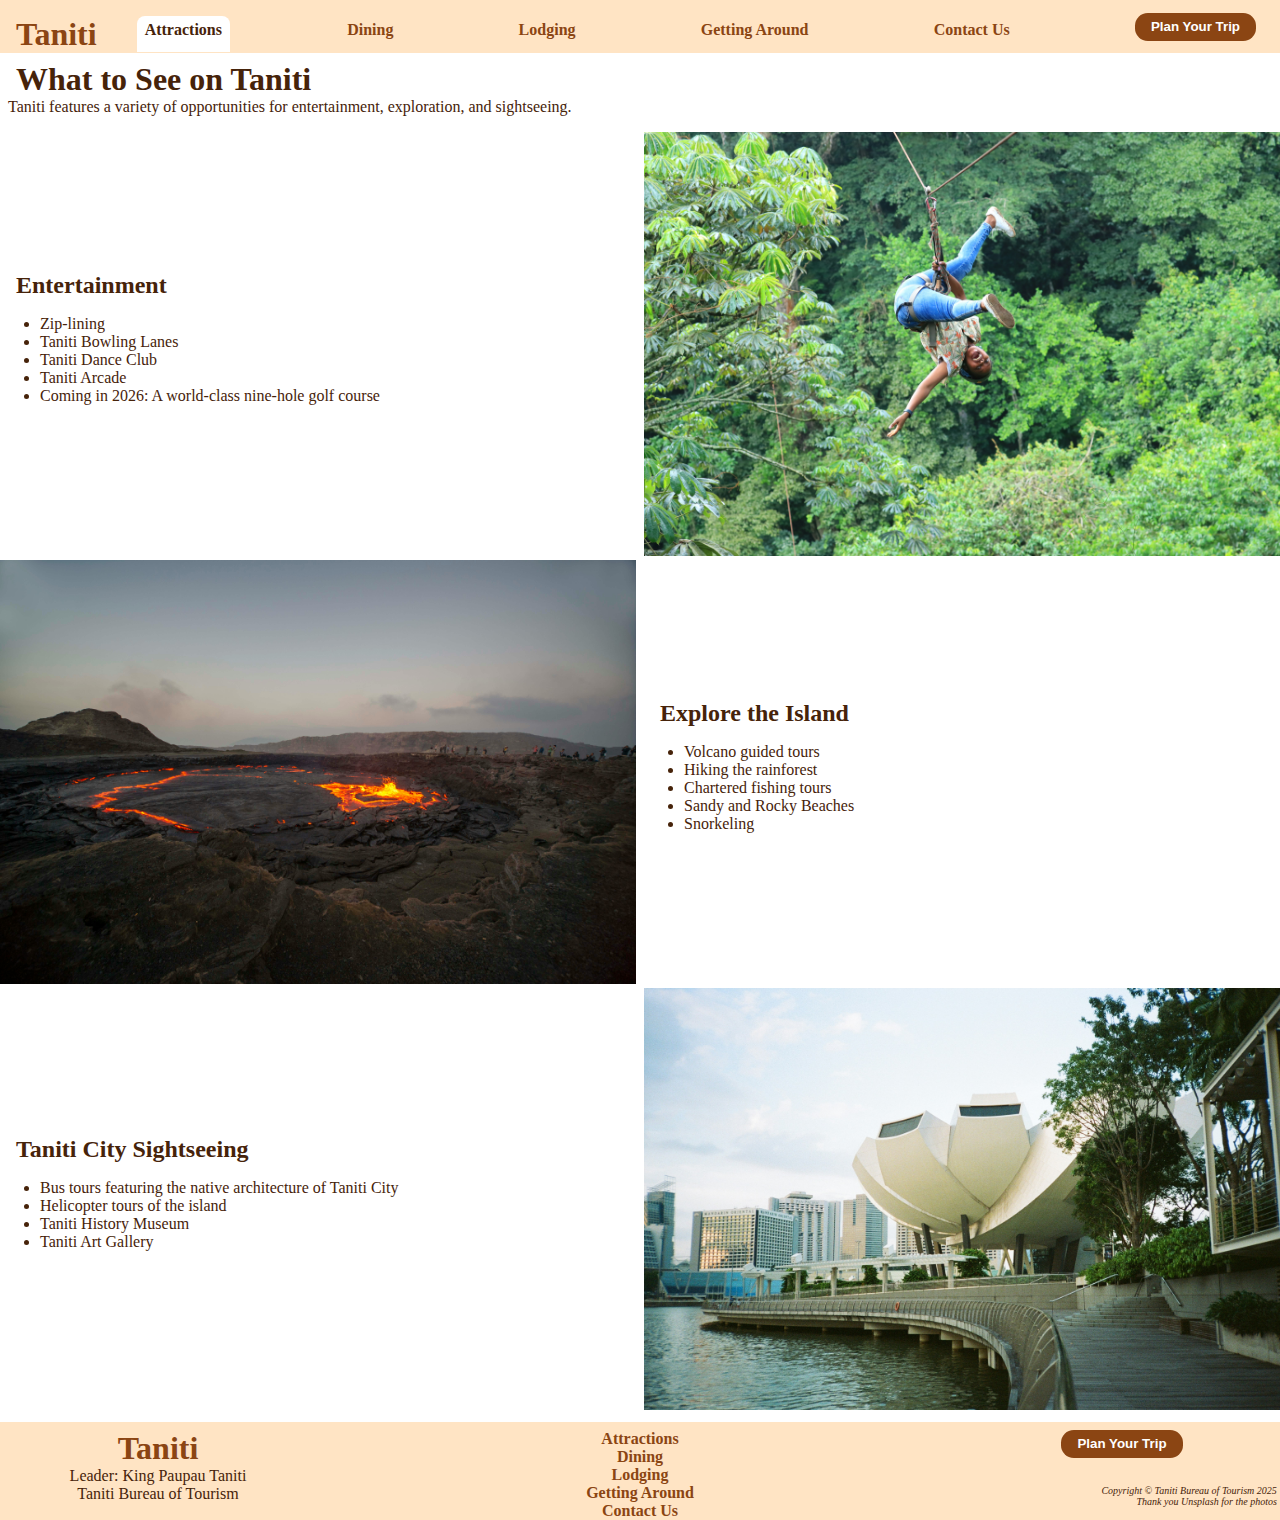
<file: d479-ux-design/attractions.html>
<!DOCTYPE html>
<html lang="en">
<head>
  <title>Taniti - Attractions</title>
  <meta charset="UTF-8">
  <meta name="viewport" content="width=device-width, initial-scale=1.0">
  <link rel="stylesheet" href="style.css">
</head>
<body>
  <header class="container">
    <a class="logo" href="./">Taniti</a>
    <nav class="cell-fill">
      <menu class="container">
        <li class="active">Attractions</li>
        <li><a href="dining.html">Dining</a></li>
        <li><a href="lodging.html">Lodging</a></li>
        <li><a href="getting-around.html">Getting Around</a></li>
        <li><a href="contact-us.html">Contact Us</a></li>
        <li><a href="plan-your-trip.html"><button class="cta-button">Plan Your Trip</button></a></li>
      </menu>
    </nav>
  </header>

  <main>
    <h1>What to See on Taniti</h1>

    <p>Taniti features a variety of opportunities for entertainment, exploration, and sightseeing.</p>

    <section class="container">
      <div class="cell v-center">
        <h2>Entertainment</h2>
        <ul>
          <li>Zip-lining</li>
          <li>Taniti Bowling Lanes</li>
          <li>Taniti Dance Club</li>
          <li>Taniti Arcade</li>
          <li>Coming in 2026: A world-class nine-hole golf course</li>
        </ul>
      </div>

      <aside class="cell"><img class="cell support-picture" src="images/clinton-mwebaze-yZMz0vA1OAE-unsplash.jpg" alt="Man zip-lining through a forest"></aside>
    </section>

    <section class="container">
      <aside class="cell"><img class="support-picture" src="images/pierre-yves-burgi-MZCtHI015p0-unsplash.jpg" alt="Lava lake in the volcano"></aside>

      <div class="cell v-center">
        <h2>Explore the Island</h2>
        <ul>
          <li>Volcano guided tours</li>
          <li>Hiking the rainforest</li>
          <li>Chartered fishing tours</li>
          <li>Sandy and Rocky Beaches</li>
          <li>Snorkeling</li>
        </ul>
    </section>

    <section class="container">
      <div class="cell v-center">
        <h2>Taniti City Sightseeing</h2>
        <ul>
          <li>Bus tours featuring the native architecture of Taniti City</li>
          <li>Helicopter tours of the island</li>
          <li>Taniti History Museum</li>
          <li>Taniti Art Gallery</li>
        </ul>
      </div>

      <aside class="cell"><img class="cell support-picture" src="images/s-m-FlBNfORwzh8-unsplash.jpg" alt="Skyscrapers behind the Taniti History Museum"></aside>
    </section>
  </main>

  <footer>
    <div class="container">
      <div class="cell">
        <a class="logo" href="./">Taniti</a>
        <br>Leader:  King Paupau Taniti
        <br>Taniti Bureau of Tourism
      </div>
      <nav class="cell-main">
        <menu>
          <li><a href="attractions.html">Attractions</a></li>
          <li><a href="dining.html">Dining</a></li>
          <li><a href="lodging.html">Lodging</a></li>
          <li><a href="getting-around.html">Getting Around</a></li>
          <li><a href="contact-us.html">Contact Us</a></li>
        </menu>
      </nav>
      <div class="cell">
        <a href="plan-your-trip.html">
          <button class="cta-button">Plan Your Trip</button>
        </a>
      </div>
    </div>
    <p id="copyright">Copyright &copy; Taniti Bureau of Tourism 2025
      <br>Thank you Unsplash for the photos
    </p>
  </footer>
</body>
</html>
</file>
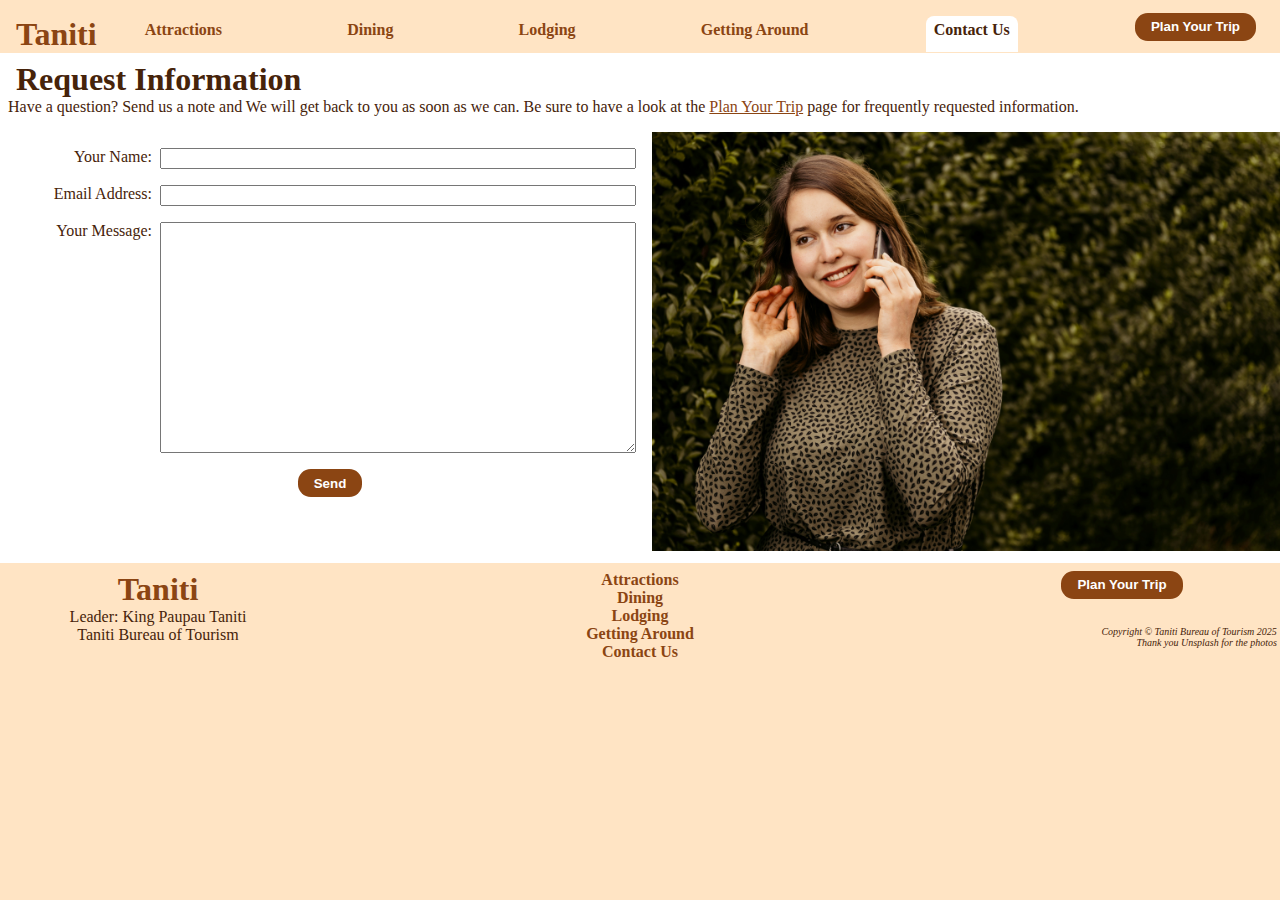
<file: d479-ux-design/contact-us.html>
<!DOCTYPE html>
<html lang="en">
<head>
  <title>Taniti - Request Information</title>
  <meta charset="UTF-8">
  <meta name="viewport" content="width=device-width, initial-scale=1.0">
  <link rel="stylesheet" href="style.css">
</head>
<body>
  <header class="container">
    <a class="logo" href="./">Taniti</a>
    <nav class="cell-fill">
      <menu class="container">
        <li><a href="attractions.html">Attractions</a></li>
        <li><a href="dining.html">Dining</a></li>
        <li><a href="lodging.html">Lodging</a></li>
        <li><a href="getting-around.html">Getting Around</a></li>
        <li class="active">Contact Us</li>
        <li><a href="plan-your-trip.html"><button class="cta-button">Plan Your Trip</button></a></li>
      </menu>
    </nav>
  </header>

  <main>
    <h1>Request Information</h1>
    
    <p>Have a question?  Send us a note and We will get back to you as soon as we can.
    Be sure to have a look at the <a href="plan-your-trip.html">Plan Your Trip</a> page
    for frequently requested information.</p>

    <section class="container">
      <form class="cell">
        <p class="container">
          <label for="rc-name">Your Name:</label>
          <input id="rc-name" name="name">
        </p>
        <p class="container">
          <label for="rc-email">Email Address:</label>
          <input type="email" id="rc-email" name="email">
        </p>

        <p class="container">
          <label for="rc-message">Your Message:</label>
          <textarea id="rc-message" name="message" rows="15"></textarea>
        </p>

        <p class="button-row">
          <button type="submit" class="cta-button">Send</button>
        </p>
      </form>

      <aside class="cell"><img class="cell support-picture" style="transform: scaleX(-1);" src="images/filip-steficar-SUZERJxCL5Q-unsplash.jpg" alt="Woman on the phone"></aside>
    </section>
  </main>  

  <footer>
    <div class="container">
      <div class="cell">
        <a class="logo" href="./">Taniti</a>
        <br>Leader:  King Paupau Taniti
        <br>Taniti Bureau of Tourism
      </div>
      <nav class="cell-main">
        <menu>
          <li><a href="attractions.html">Attractions</a></li>
          <li><a href="dining.html">Dining</a></li>
          <li><a href="lodging.html">Lodging</a></li>
          <li><a href="getting-around.html">Getting Around</a></li>
          <li><a href="contact-us.html">Contact Us</a></li>
        </menu>
      </nav>
      <div class="cell">
        <a href="plan-your-trip.html">
          <button class="cta-button">Plan Your Trip</button>
        </a>
      </div>
    </div>
    <p id="copyright">Copyright &copy; Taniti Bureau of Tourism 2025
      <br>Thank you Unsplash for the photos
    </p>
  </footer>
</body>
</html>
</file>
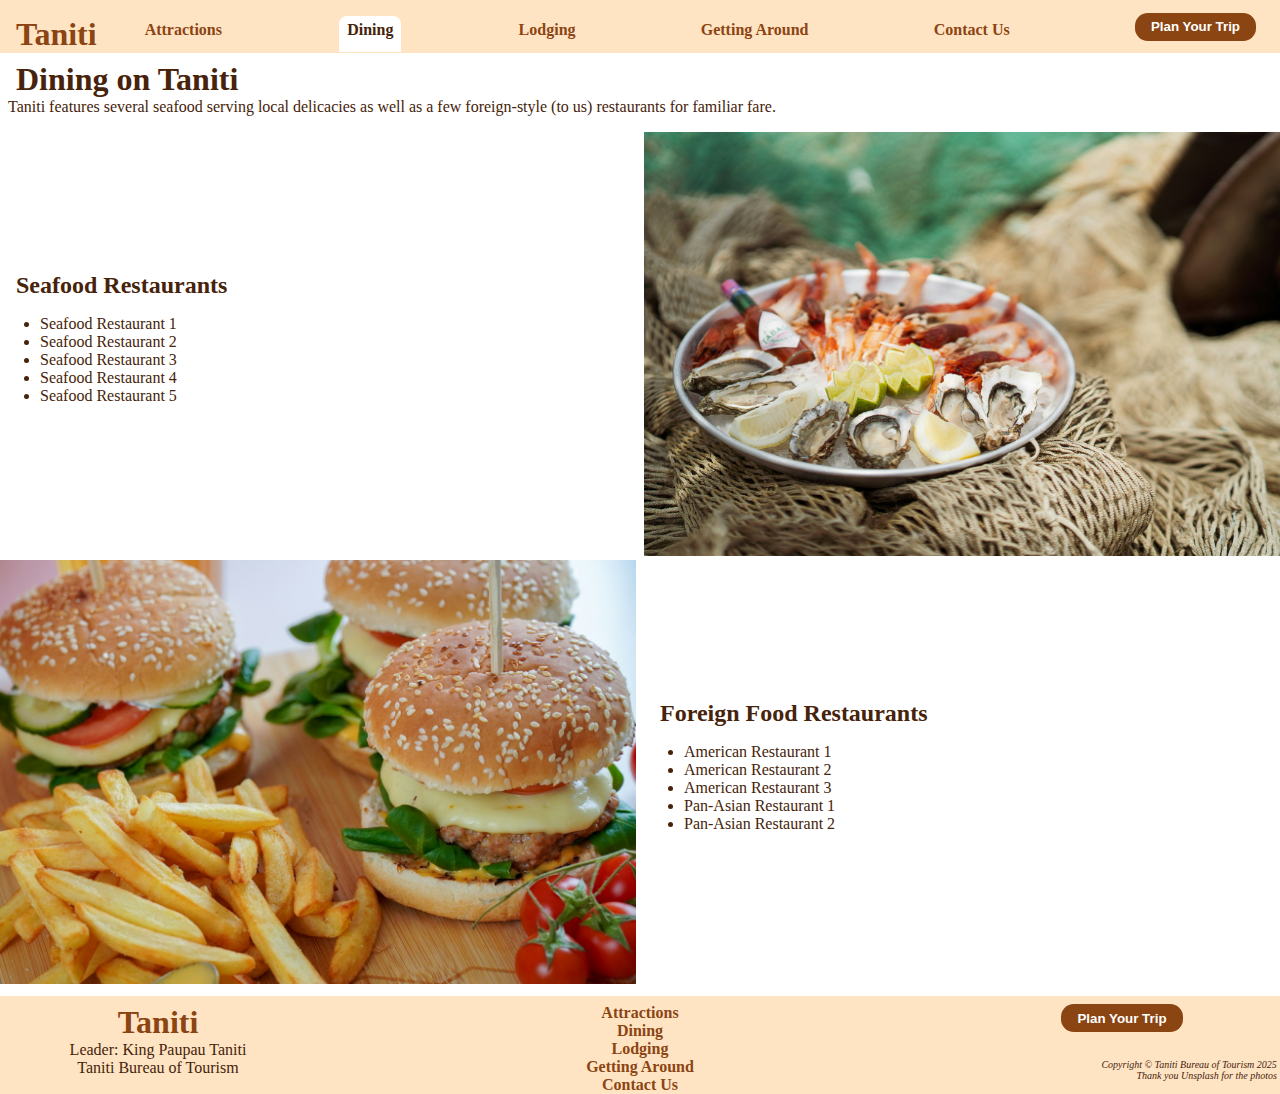
<file: d479-ux-design/dining.html>
<!DOCTYPE html>
<html lang="en">
<head>
  <title>Taniti - Dining</title>
  <meta charset="UTF-8">
  <meta name="viewport" content="width=device-width, initial-scale=1.0">
  <link rel="stylesheet" href="style.css">
</head>
<body>
  <header class="container">
    <a class="logo" href="./">Taniti</a>
    <nav class="cell-fill">
      <menu class="container">
        <li><a href="attractions.html">Attractions</a></li>
        <li class="active">Dining</li>
        <li><a href="lodging.html">Lodging</a></li>
        <li><a href="getting-around.html">Getting Around</a></li>
        <li><a href="contact-us.html">Contact Us</a></li>
        <li><a href="plan-your-trip.html"><button class="cta-button">Plan Your Trip</button></a></li>
      </menu>
    </nav>
  </header>

  <main>
    <h1>Dining on Taniti</h1>

    <p>Taniti features several seafood serving local delicacies as well as a few foreign-style (to us) restaurants for familiar fare.</p>

    <section class="container">
      <div class="cell v-center">
        <h2>Seafood Restaurants</h2>
        <ul>
          <li>Seafood Restaurant 1</li>
          <li>Seafood Restaurant 2</li>
          <li>Seafood Restaurant 3</li>
          <li>Seafood Restaurant 4</li>
          <li>Seafood Restaurant 5</li>
        </ul>
      </div>

      <aside class="cell"><img class="cell support-picture" src="images/mitili-mitili-TL9Ji2rPw84-unsplash.jpg" alt="A delicious plate of seafood"></aside>
    </section>

    <section class="container">
      <aside class="cell"><img class="support-picture" src="images/karolina-kolodziejczak-7CLArMn7TCM-unsplash.jpg" alt="Hamburgers & fries"></aside>

      <div class="cell v-center">
        <h2>Foreign Food Restaurants</h2>
        <ul>
          <li>American Restaurant 1</li>
          <li>American Restaurant 2</li>
          <li>American Restaurant 3</li>
          <li>Pan-Asian Restaurant 1</li>
          <li>Pan-Asian Restaurant 2</li>
        </ul>
      </div>
    </section>
  </main>

  <footer>
    <div class="container">
      <div class="cell">
        <a class="logo" href="./">Taniti</a>
        <br>Leader:  King Paupau Taniti
        <br>Taniti Bureau of Tourism
      </div>
      <nav class="cell-main">
        <menu>
          <li><a href="attractions.html">Attractions</a></li>
          <li><a href="dining.html">Dining</a></li>
          <li><a href="lodging.html">Lodging</a></li>
          <li><a href="getting-around.html">Getting Around</a></li>
          <li><a href="contact-us.html">Contact Us</a></li>
        </menu>
      </nav>
      <div class="cell">
        <a href="plan-your-trip.html">
          <button class="cta-button">Plan Your Trip</button>
        </a>
      </div>
    </div>
    <p id="copyright">Copyright &copy; Taniti Bureau of Tourism 2025
      <br>Thank you Unsplash for the photos
    </p>
  </footer>
</body>
</html>
</file>
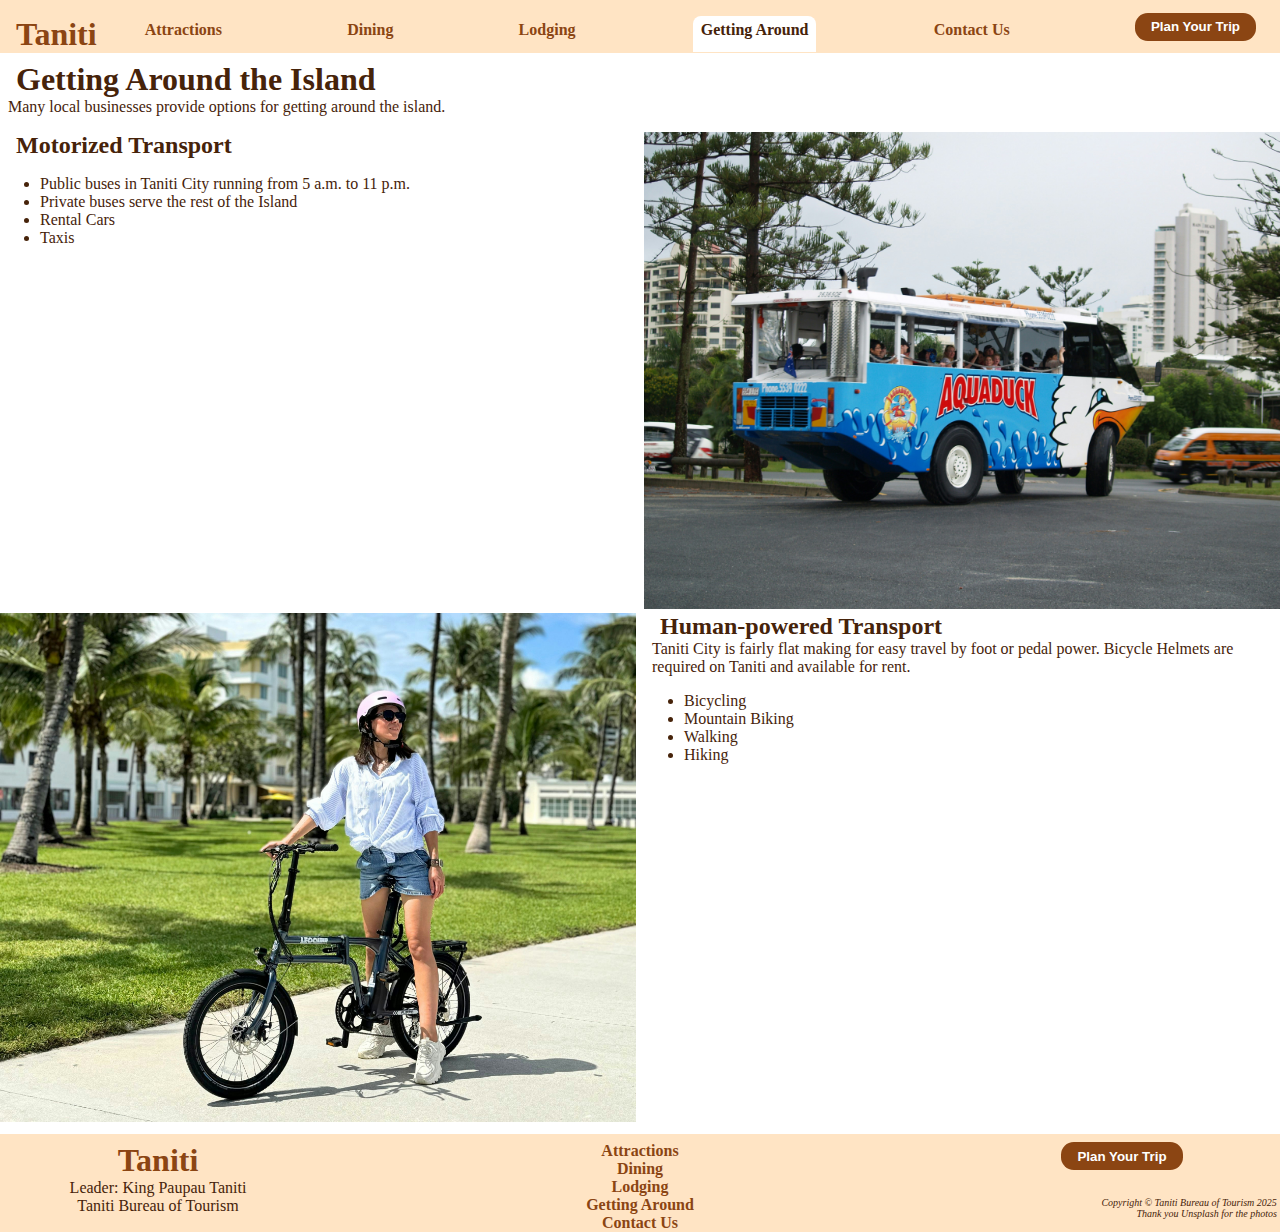
<file: d479-ux-design/getting-around.html>
<!DOCTYPE html>
<html lang="en">
<head>
  <title>Taniti - Getting Around</title>
  <meta charset="UTF-8">
  <meta name="viewport" content="width=device-width, initial-scale=1.0">
  <link rel="stylesheet" href="style.css">
</head>
<body>
  <header class="container">
    <a class="logo" href="./">Taniti</a>
    <nav class="cell-fill">
      <menu class="container">
        <li><a href="attractions.html">Attractions</a></li>
        <li><a href="dining.html">Dining</a></li>
        <li><a href="lodging.html">Lodging</a></li>
        <li class="active">Getting Around</li>
        <li><a href="contact-us.html">Contact Us</a></li>
        <li><a href="plan-your-trip.html"><button class="cta-button">Plan Your Trip</button></a></li>
      </menu>
    </nav>
  </header>

  <main>
    <h1>Getting Around the Island</h1>
    <p>Many local businesses provide options for getting around the island.</p>
    
    <section class="container">
      <div class="cell">
        <h2>Motorized Transport</h2>
        <ul>
          <li>Public buses in Taniti City running from 5 a.m. to 11 p.m.</li>
          <li>Private buses serve the rest of the Island</li>
          <li>Rental Cars</li>
          <li>Taxis</li>
        </ul>
      </div>

      <aside class="cell"><img class="cell support-picture" src="images/chris-richmond-k3KlBy_qlt8-unsplash.jpg" alt="Amphibious taxi"></aside>
    </section>

    <section class="container">
      <aside class="cell"><img class="support-picture" src="images/leoguar-electric-bikes-XgmotWqwuO4-unsplash.jpg" alt="A woman on a bicycle"></aside>

      <div class="cell">
        <h2>Human-powered Transport</h2>
        <p>Taniti City is fairly flat making for easy travel by foot or pedal power.
        Bicycle Helmets are required on Taniti and available for rent.</p>
        <ul>
          <li>Bicycling</li>
          <li>Mountain Biking</li>
          <li>Walking</li>
          <li>Hiking</li>
        </ul>
      </div>
    </section>
  </main>  

  <footer>
    <div class="container">
      <div class="cell">
        <a class="logo" href="./">Taniti</a>
        <br>Leader:  King Paupau Taniti
        <br>Taniti Bureau of Tourism
      </div>
      <nav class="cell-main">
        <menu>
          <li><a href="attractions.html">Attractions</a></li>
          <li><a href="dining.html">Dining</a></li>
          <li><a href="lodging.html">Lodging</a></li>
          <li><a href="getting-around.html">Getting Around</a></li>
          <li><a href="contact-us.html">Contact Us</a></li>
        </menu>
      </nav>
      <div class="cell">
        <a href="plan-your-trip.html">
          <button class="cta-button">Plan Your Trip</button>
        </a>
      </div>
    </div>
    <p id="copyright">Copyright &copy; Taniti Bureau of Tourism 2025
      <br>Thank you Unsplash for the photos
    </p>
  </footer>
</body>
</html>
</file>
<file: d479-ux-design/style.css>
html {
  --body-text-color: rgb(70,35,10);
  --body-background: white;
  --header-text-color: saddlebrown;
  --header-background: bisque;
  --visited-link-color: #676767;
  height: 100%;
}
body {
  margin: 0;
  box-sizing: border-box;
}

/* Color Scheme */

header, footer, html {
  color: var(--body-text-color);
  background-color: var(--header-background);
}
main {
  color: var(--body-text-color);
  background-color: var(--body-background);
  padding: .5rem 0;
}
.logo {
  text-decoration: none;
  font: bold 2rem "Segoe Script", cursive;
  padding: 0 1rem;
}
.logo:link,
.logo:visited {
  color: var(--header-text-color);
}

/* Forms */
form {
  margin-top: 1rem;
  margin-left: 1rem;
}
form p.container {
  justify-content: end;
}
form label {
  flex-basis: 8rem;
  text-align: right;
}
form input,
form select,
form textarea {
  flex: auto;
}
form .button-row {
  margin-top: 1rem;
  text-align: center;
}
.cta-button {
  color: white;
  background-color: var(--header-text-color);
  font-weight: bold;
  padding: .4rem 1rem;
  border-radius: .8rem;
  border: none;
}

/* Layout */
.container {
  display: flex;
  justify-content: space-between;
  align-items: start;
  gap: .5rem;
}
.cell {
  flex: 1;
}
.cell-main {
  flex: 2;
}
.cell-fill {
  flex: auto;
}

.v-center {
  align-self: center;
}

/* Header */
header.container {
  align-items: end;
}
header .slogan {
  text-align: right;
  padding-right: 1rem;
}
.slogan {
  font-style: italic;
  margin: 0;
}

/* Navigation */
nav menu {
  list-style-type: none;
  gap: .2rem;
  margin-top: 1rem;
  margin-bottom: 0;
  padding: 0 1rem;
}
nav a {
  color: var(--header-text-color);
  text-decoration: none;
}
nav li {
  font-weight: bold;
}
header nav li {
  display: inline-block;
  text-align: center;
  padding: .3rem .5rem;
}
header li.active {
  color: var(--body-text-color);
  background-color: var(--body-background);
  border-bottom: .5rem solid var(--body-background);
  border-radius: .5rem .5rem 0 0;
}
header .cta-button {
  position: relative;
  top: -.5rem;
}

/* Footer */
footer {
  position: relative;
  text-align: center;
  padding-top: .5rem;
}
footer .container {
  justify-content: space-evenly;
  align-items: flex-start;
}

footer .logo {
  max-height: 6rem;
}
footer menu {
  margin-top: 0;
}
footer #copyright {
  position: absolute;
  right: .2rem;
  bottom: .2rem;
  text-align: right;
  font-size: x-small;
  font-style: italic;
}

/* Page Content */
h1, h2 {
  margin: 0 1rem;
}
main p {
  margin-top: 0;
  padding: 0 .5rem;
}
.support-picture {
  width: 100%;
  max-width: 1000px;
}
main a:link    { color: var(--header-text-color); }
main a:visited { color: var(--visited-link-color); }
</file>
